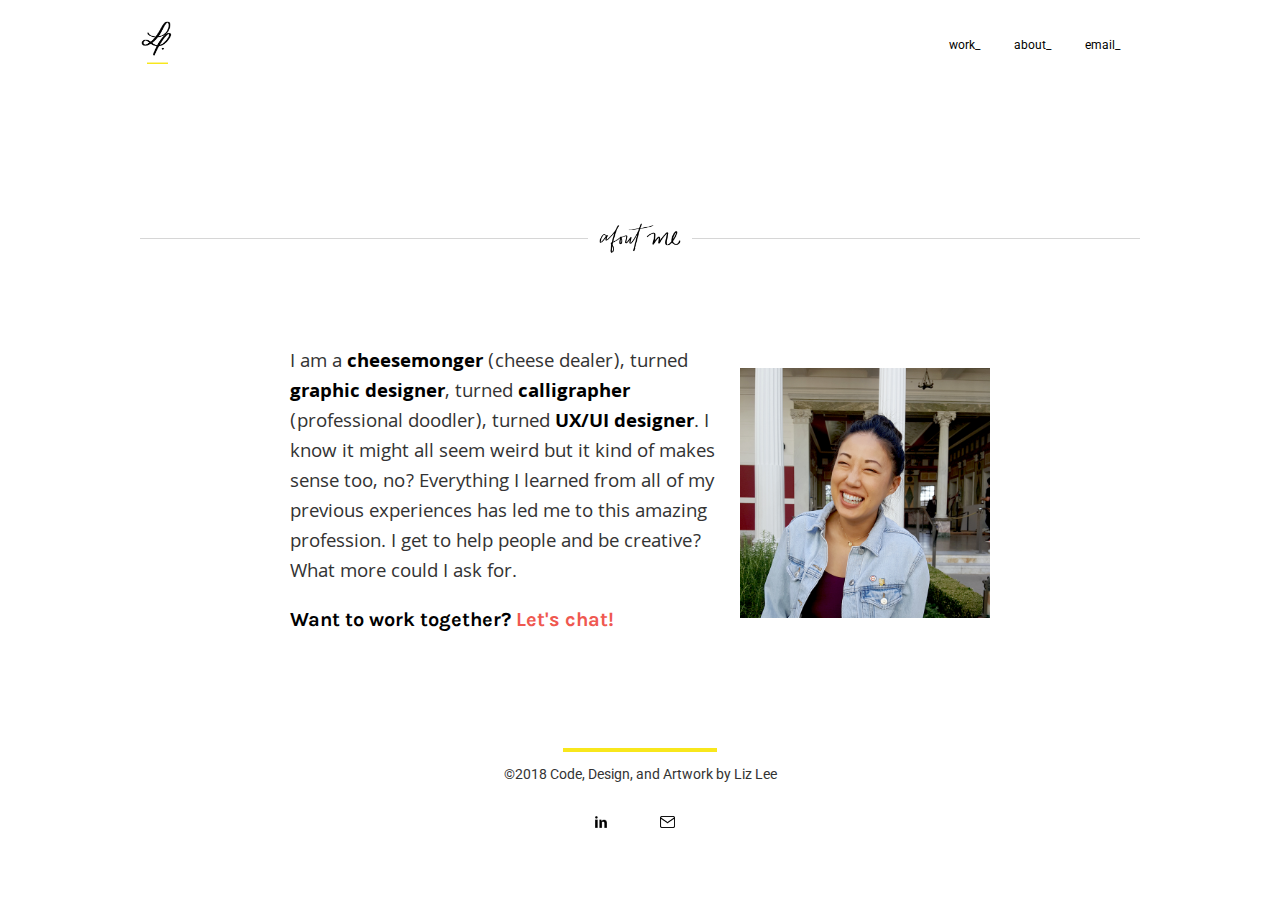
<file: about.html>
<!DOCTYPE html>
<html lang="en-us">
    <head>
        <meta http-equiv="X-UA-Compatible" content="IE=Edge">
        <meta name="viewport" content="width=device-width, initial-scale=1">
        <meta charset="utf-8">
        <title>Liz Lee</title>

        <!-- Google Fonts -->
        <link href="https://fonts.googleapis.com/css?family=Montserrat" rel="stylesheet"
        type='text/css'>
        <link href="https://fonts.googleapis.com/css?family=Merriweather" rel="stylesheet">
        <link href="https://fonts.googleapis.com/css?family=Karla|Roboto" rel="stylesheet">
        <link href="https://fonts.googleapis.com/css?family=Khula" rel="stylesheet">

        <!-- CSS -->
        <link rel="stylesheet" href="css/style.css">

</head>
    <body>
        <header>
            <!-- <nav class="container">
                <div class="one-half"> -->
                <div class = "nav">
                    <a href="index.html" class="name"><img src="images/logo.jpg" alt="Liz Lee"></a>
                    <ul>
                        <!-- <li><a href="index.html">home</a></li> -->
                        <li><a href="index.html#work">work_</a></li>
                        <li><a href="about.html">about_</a></li>
                        <li><a href="mailto:bylizlee@gmail.com">email_</a></li>
                    </ul>
                </div>
        <main role="main" class="container">
            <h2 class="aboutmelines" id= "aboutme">
            <img src="images/aboutme.png" class="aboutme" alt="about me">
            </h2>
            </main>
            <div class = "aboutmeparagraph">
                <img src="images/lizleeimage.png" alt="Liz Lee">
                <p>I am a <b>cheesemonger</b> (cheese dealer), turned <b>graphic designer</b>, turned <b>calligrapher</b>
                (professional doodler), turned <b>UX/UI designer</b>.
                I know it might all seem weird but it kind of makes sense too, no? Everything I
                learned from all of my previous experiences has led me to this amazing profession.
                I get to help people and be creative? What more could I ask for.</p>
            </div>
            <div class ="contactme">
                <p>Want to work together?
                <a href = "mailto:bylizlee@gmail.com">Let's chat!</a></p>
            </div>
            <div id="footer">
                <hr width="150" style="border: 2px solid #F8E71C" color="#F8E71C" size="2">
                    <p> &copy;2018 Code, Design, and Artwork by Liz Lee</p>
                    <nav>
                      <ul>
                        <li><a href="http://www.linkedin.com/in/elizabethlee77" target="_blank" class="socialmedia"><img src="images/linkedin.png" alt="linkedin icon"></a></li>
                        <!-- <li><a href="#" class="socialmedia"><img src="images/instagramicon.png" alt="instagram icon"></a></li> -->
                        <li><a href="mailto:bylizlee@gmail.com" target="_blank" class="socialmedia"><img src="images/mailicon.png" alt="contact me icon"></a></li>
                      </ul>
                    </nav>
                  </div>
            </footer>
            <!-- Global site tag (gtag.js) - Google Analytics -->
    <script async src="https://www.googletagmanager.com/gtag/js?id=UA-117133675-1"></script>
    <script>
      window.dataLayer = window.dataLayer || [];
      function gtag(){dataLayer.push(arguments);}
      gtag('js', new Date());

      gtag('config', 'UA-117133675-1');
    </script>

    </body>
</html>
</file>
<file: css/style.css>
body{
    width: 1000px;
    margin: 0 auto;

}
.container {
    margin: 0 auto;
    width: 100%;
    margin-top: 100px;
}

.column1{
    float: left;
    width 50%;
    padding: 10px;
    height: 300px;
    margin-left: auto;
    margin-right: auto;

}
.column1 img{
    width:470px;
    display: block;
    margin-left: auto;
    margin-right: auto;

}
.row1{
    margin-top: 10px;
}
.row1:after{
    content: "";
    display: table;
    clear: both;
}


.image {
  display: block;
  width: 100%;
  height: auto;
}

.overlay {
  position: absolute;
  top: 0;
  bottom: 0;
  left: 0;
  right: 0;
  height: 100%;
  width: 100%;
  opacity: 0;
  transition: .5s ease;
  background-color: white;
}
.overview {
  position: relative;
  width: 100%;
}
.overview:hover .overlay {
  opacity: 1;
}

.text {
  color: black;
  font-size: 16px;
  position: absolute;
  top: 60%;
  left: 60%;
  transform: translate(-50%, -50%);
  -ms-transform: translate(-50%, -50%);
  text-align: left;
  font-family: 'Khula', sans-serif;
}


.lines {
    position: relative;
}


.lines:before {
    background-color: #D6D6D6;
    content: '';
    height: 1px;
    width: 100%;
    position: absolute;
    top: 50%;
    z-index: -1;

}
.myworklines{
    position: relative;
}
.myworklines:before {
    background-color: #D6D6D6;
    content: '';
    height: 1px;
    width: 100%;
    position: absolute;
    top: 30%;
    z-index: -1;

}
.aboutmelines{
    position: relative;
}
.aboutmelines:before {
    background-color: #D6D6D6;
    content: '';
    height: 1px;
    width: 100%;
    position: absolute;
    top: 50%;
    z-index: -1;

}
.contactlines{
    position: relative;
}
.contactlines:before {
    background-color: #D6D6D6;
    content: '';
    height: 1px;
    width: 100%;
    position: absolute;
    top: 50%;
    z-index: -1;

}


.one-half img{
    height: 75px;
    width: auto;
    display: inline-block;
    position: absolute;
    top: 20px;
    left: 50px;
}
header{
    /*width: 700px;*/
    height: auto;
    /*text-align: center;*/
}
header img{
    width: 35px;
    /*margin-left: 100px;*/
    position: relative;
    margin-left: auto;
    top: 20px;
    z-index: 4;
    margin-bottom: 50px
}
header .nav ul{
    font-weight: light;
    overflow: hidden;
    background-color: white;
    /*position: fixed; /* Set the navbar to fixed position */*/
    /*top: 20px;*/
    right: 190px; /* Position the navbar at the top of the page */
    height: 40px;
    /*width: 100%; /* Full width */*/
    margin-bottom: 100px;
    z-index: 3;


}
header .nav ul{
    display: inline;
    text-align: right;
    float: right;
    margin: 0;
    margin-top: 30px;

}

header .nav ul > li {
  list-style-type: none;
  display: inline-block;
  margin: 5px 10px 0 10px;
}

header .nav a{
    display: inline;
    padding-right: 10px;
    color: black;
    text-decoration: none;
    font-family: 'roboto', sans-serif;
    font-size: 12px;
    margin-top: 50px;
}
header .nav a:hover {
    color: #F8E71C;
    text-decoration: underline;
    border-bottom-style: solid;
    border-bottom: 1px;
    padding-bottom: 3px;
}
.hero b{
      color:#313131;
      font-weight: bold;
      -webkit-animation:colorchange 20s infinite alternate;


    }


header .hero{
  text-align: left;
  display: block;
  margin-left: 9px;
  margin-right: auto;
  margin-top: 50px;
  width: 100%;
  float: left;



 }

header .hero h1 {
  font-size: 36px;
  font-weight: bold;
  /*padding: 10px;*/
  margin: 0;
  font-family: 'Khula', sans-serif;

}
header .hero h3{
    color: black;
    font-family: 'roboto', sans-serif;
    margin: 0;
    width: 280px;
    font-size: 14px;
    font-weight: lighter;
    line-height: 1.2;
    margin-bottom: 150px;

}

header .hero img{
    height:100px;
    margin-top: 50px;
}

/*header .hero p{
    font-family:'Montserrat', sans-serif;
}*/
main .work img{
    height: 30px;
    width: auto;



}
main .mywork{
    height: 50px;
    width: auto;
    margin-top: 150px;
    margin-bottom: 50px;
    display: block;
    margin-left: auto;
    margin-right: auto;
}
main .aboutmelines{
    height: 80px;
    width: auto;
    margin-bottom: 50px;
    margin-top: 50px;
    display: block;
    margin-left: auto;
    margin-right: auto;
}
main .contactlines{
    height: 50px;
    width: auto;
    margin-bottom: 50px;
    margin-top: 200px;
    display: block;
    margin-left: auto;
    margin-right: auto;
}
main .work{
    height: 35px;
    margin-top: 65px;
    margin-bottom: 50px;
    display: block;
    margin-left: auto;
    margin-right: auto;
}
main .aboutme{
        height: 40px;
        width: auto;
        margin-bottom: 50px;
        display: block;
        margin-left: auto;
        margin-right: auto;
}
.project-preview{
    /*padding: 5px;*/
    margin-top: -20px;
    margin-bottom: 150px;
    /*border-radius: 0 0 4px 4px;*/
}
.section{
    max-width: 776px;
    position: relative;
    /*margin: 0 auto 30px;*/
}
/*.span_4_of_12{
    width: 30.13%;
}*/
/*main .projects{
    margin-left: auto;
    margin-right: auto;
    width: 923px;
}*/
.project-preview img{
    width: 377px;
    height: auto;
    display: block;
    margin-left: auto;
    margin-right: auto;

}

.text h2{
    font-family: 'Khula', sans-serif;
    font-weight: bold;
    font-size: 24px;
}
 .text h5{
    font-family: 'roboto', sans-serif;
    font-weight: lighter;
    font-style: italic;
    font-size: 16px;
}
 .text p{
    font-family: 'roboto', sans-serif;
    font-weight: lighter;
    /*position: relative;*/
    text-align: left;
    line-height: 1;
    font-size: 14px;
}
/*footer*/

#footer {
  /*background-color: #fafafa;*/
  color: #333333;
  height: 100px;
  /*position: relative;*/
  /*overflow: hidden;*/
  z-index: 0;
  font-size: 14px;
  font-family:'roboto', sans-serif;
  margin-top: 100px;
  padding: 10px;
  text-align: center;
}
#footer .socialmedia img{
    height: 12px;
    width: auto;
    text-align: center;
    margin: 0px 50px 20px 0;
}

#footer nav ul li {
  list-style-type: none;
  display: inline-block;

}
#footer nav ul li a {
  color:#333333;
  text-decoration: none;
}


#content .title h1{
    /*display: block;
    margin-left: auto;
    margin-right: auto;
    text-align: left;
    font-family: 'Karla', sans-serif;
    font-size: 30px;
    margin-top: 50px;*/
    width: 20%;
    text-align: right;
    position: absolute;
    /*right: 100px;*/
    /*top: 400px;*/
    /*margin-top: 50px;*/
    left: 40px;
    margin-left: 30px;
    font-size: 30px;
    font-family: 'khula', sans-serif;

}

#content p img{
    width: 60%;
    display: block;
    /*margin-left: auto;*/
    margin-right: auto;
    /*margin-top: -50px;*/
    /*border: solid 1px;*/

}
/*case study css*/

.branding-color{
    width: 850px;
    /*display: inline-block;*/
    margin-right: auto;
    margin-left: auto;
    text-align: center;
    margin-top: 50px;
}
.color-box1 {
    display: inline-block;
    width: 100px;
    height: 55px;
    margin: 10px;
    background-color:#F8F5F2;
    /*border: 3px solid #73AD21;*/
}
.color-box2 {
    display: inline-block;
    width: 100px;
    height: 55px;
    margin: 10px;
    background-color:#000000;
    /*border: 3px solid #73AD21;*/
}
.color-box3 {
    display: inline-block;
    width: 100px;
    height: 55px;
    margin: 10px;
    background-color:#979797;
    /*border: 3px solid #73AD21;*/
}
.color-box4 {
    display: inline-block;
    width: 100px;
    height: 55px;
    margin: 10px;
    background-color:#EEE7E1;
    /*border: 3px solid #73AD21;*/
}
.color-box5 {
    display: inline-block;
    width: 100px;
    height: 55px;
    margin: 10px;
    background-color:#D8D8D8;
    /*border: 3px solid #73AD21;*/
}
.color-box6 {
    display: inline-block;
    width: 100px;
    height: 55px;
    margin: 10px;
    background-color:#FFFFFF;
    border: 1px solid #979797;
}
.sketch-1{
    width: 200px;
    height: auto;
    margin-left: auto;
    margin-right: auto;
    display: block;
    margin-top: 50px;

}
.surveybtn{
    border: none;
    margin-top: -50px;
    margin-bottom: 10px;
    background-color: inherit;
    font-size: 18px;
    cursor: pointer;
    display: inline-block;
    text-decoration: none;
    font-family: 'Khula', sans-serif;
    color:#EF5850;
    padding: 10px;
    font-weight: bold;

}
a:active{
    color: black;
}
.swot{
    margin-top: 100px;
}
.wrapper{
    display: inline;
    margin-top: 100px;
}
.mainimage img{
    width: 50%;
    margin-left: 50px;
    margin-top: 50px;
}
.summary h1 span{
    font-weight: bold;
    color: #FED933;
}
.summary h1{
    line-height: 1;
    width: 30%;
    text-align: left;
    position: absolute;
    right: 50px;
    top: 280px;
    font-size: 18px;
    font-family: 'Roboto', sans-serif;
    font-weight: normal;

}
.maintitle h1{
    width: 30%;
    text-align: left;
    position: absolute;
    right: 50px;
    top: 220px;
    font-size: 32px;
    font-family: 'Khula', sans-serif;

}
.summary1 h1{
    line-height: 1;
    width: 20%;
    text-align: left;
    position: absolute;
    right: 175px;
    top: 280px;
    font-size: 18px;
    font-family: 'Roboto', sans-serif;
    font-weight: normal;

}
.summary2 h1 span{
    font-weight: bold;
    color: #5ACBCB;
}
.summary2 h1{
    line-height: 1;
    width: 20%;
    text-align: left;
    position: absolute;
    right: 175px;
    top: 280px;
    font-size: 18px;
    font-family: 'Roboto', sans-serif;
    font-weight: normal;

}
.summary1 h1 span{
    font-weight: bold;
    color: #EB9885;
}
.casestudytitle{
    display: inline;
    margin-left: auto;
    margin-right: auto;
    text-align: left;
    font-family: 'Khula', sans-serif;
    font-size: 48px;
    margin-top: 50px;
    margin-left: 15px;
    margin-bottom: 10px;

}
.title h1{
    width: 20%;
    text-align: right;
    position: absolute;
    /*right: 100px;*/
    /*top: 400px;*/
    left: 40px;
    margin-left: 30px;
    font-size: 24px;
    font-family: 'Khula', sans-serif;

}
main .number{
    width: 50px;
    margin-top: 100px;
    margin-bottom: 50px;
    display: block;
    margin-left: auto;
    margin-right: auto;

}
.casestudyparagraph{
    margin-top: 50px;

}

.casestudyparagraph p{
    text-align: left;
    font-family: 'roboto', sans-serif;
    width: 60%;
    /*display: inline-block;*/
    margin-left: auto;
    margin-right: 100px;
    line-height: 1.5;
    color: #333333;
    font-size: 14px;
}
.casestudyparagraph  b{
    font-weight: bolder;
    font-size: 16px;
}
header .nav li span{
    color: #EF5850;
}

main .sketch{
    width: 70%;
    display: block;
    margin-left: auto;
    margin-right: auto;
    margin-top: 50px;
}

video{
    display: block;
    margin-left: auto;
    margin-right: auto;
    margin-top: 100px;
    margin-bottom: 50px;
}

main p{
    text-align: center;
    font-family: 'Roboto', serif;
    color: #6d6d6d;
    font-size: 19px;
}


.project-preview{
  position: relative;
  /*width: 100%;*/
}

.image {
  display: block;
  width: 100%;
  height: auto;
}

.overlay {
  position: absolute;
  top: 0;
  bottom: 0;
  left: 0;
  right: 0;
  height: 100%;
  width: 100%;
  opacity: 0;
  transition: .5s ease;
  background-color: white;
}
.overlay-1 {
  position: absolute;
  top: 0;
  bottom: 0;
  left: 0;
  right: 0;
  height: 100%;
  width: 100%;
  opacity: 0;
  transition: .5s ease;
  background-color: #FFF7D4;
}
.overlay-2 {
  position: absolute;
  top: 0;
  bottom: 0;
  left: 0;
  right: 0;
  height: 100%;
  width: 100%;
  opacity: 0;
  transition: .5s ease;
  background-color: #F6E8E5;
}
.overlay-3 {
  position: absolute;
  top: 0;
  bottom: 0;
  left: 0;
  right: 0;
  height: 100%;
  width: 100%;
  opacity: 0;
  transition: .5s ease;
  background-color: #CFE7E7;
}

.project-preview:hover .overlay{
  opacity: 0.9;
}
.project-preview:hover .overlay-1{
  opacity: 0.9;
}
.project-preview:hover .overlay-2{
  opacity: 0.9;
}
.project-preview:hover .overlay-3{
  opacity: 0.9;
}

.text{
  color: black;
  font-size: 20px;
  position: absolute;
  top: 50%;
  left: 50%;
  transform: translate(-50%, -50%);
  -ms-transform: translate(-50%, -50%);
  text-align: left;
}



/*.sidenav {*/
    /*width: 130px;*/
    /*position: fixed;
    z-index: 4;
    top: 23px;
    left: 200px;*/
    /*background: white;*/
    /*overflow-x: hidden;*/
    /*padding: 8px 0;*/
    /*display: inline;*/
    /*border: 1px solid #D6D6D6;*/

/*}*/
.sidenav {
    width: 130px;
    position: fixed;
    z-index: 1;
    top: 170px;
    left: 10px;
    /*background: white;*/
    overflow-x: hidden;
    padding: 8px 0;
}
.sidenav a {
    font-family: 'Khula', sans-serif;
    padding: 6px 8px 6px 16px;
    text-decoration: none;
    font-size: 12px;
    color: black;
    display: block;
}

/*.sidenav a {
    padding: 2px 4px 2px 8px;
    text-decoration: none;
    font-size: 13px;
    color: black;
    display: inline;
    font-family:'karla', sans-serif;
}*/

.sidenav a:hover {
    color: #F8E71C;
}

.main {
    margin-left: 140px; /* Same width as the sidebar + left position in px */
    font-size: 28px; /* Increased text to enable scrolling */
    padding: 0px 10px;
    position: relative;
}

/*@media screen and (max-height: 450px) {
    .sidenav {padding-top: 15px;}
    .sidenav a {font-size: 18px;}
}*/
.aboutmeparagraph{
    width: 700px;
    display: block;
    margin-left: auto;
    margin-right: auto;
    margin-top: 70px;

}
.aboutmeparagraph p{
    width: 700px;
    font-family: "Khula", sans-serif;
    font-size: 20px;
    line-height: 1.5;
    color: #333333;

}
.aboutmeparagraph b{
    color: black;
}
.aboutmeparagraph  img{
    float: right;
    /*width: 500px;*/
    margin: 0;
    width:250px;
    height:250px;
    margin-left:15px;

}
.contactme{
    font-family:"Karla", sans-serif;
    font-size: 20px;
    width: 700px;
    display: block;
    margin-left: auto;
    margin-right: auto;
    font-weight: bold;
}
.contactme a{
    color: #EF5850;
    text-decoration: none;
}
.contactme a:hover{
    text-decoration: underline;
    color: #EF5850;
}

.column {
    float: left;
    width: 31.33%;
    margin-left: 10px;
    background-color: #Fafafa;
    height: 670px;


}
.row{
    margin-top: 50px;
    width: 850px;
    display: block;
    margin-left: auto;
    margin-right: auto;
    margin-bottom: 40px;
    text-align: center;


}

/*branding for laine*/
.inspoimg{
    text-align: center;
    margin-top: 30px;
    width: 1000px;
    margin-right: auto;
    margin-left: auto;

}
.inspo{
    width: 350px;
    margin-left: 10px;
    margin-right: 10px;
    display: inline-block;
    text-align: center;
}
.type{
    margin-top: 30px;
    text-align: center;
}
.type-1{
    width: 300px;
    margin-left: auto;
    margin-right: auto;
    display: inline-block;
    text-align: center;
}


/* Clear floats after the columns */
.row:after {
    content: "";
    display: table;
    clear: both;
}

.row ul {
    font-family: 'Karla', sans-serif;
    width: 80%;
    padding: 3;
    text-align: left;
    line-height: 1.5em;

}
.row h5 {
    font-family: 'Karla', sans-serif;
    margin-left: 20px;
    text-align: left;
    font-size: 16px;
}
.row img{
    width: 265px;
    height: auto;
    margin-bottom: 10px;
    margin-top: 50px
}
.w3-content .w3-section img{
    display: block;
    margin-left: auto;
    margin-right: auto;
    width: 80%;
}
.cbrow{
    background-color: #fafafa;
    margin-top: 50px;
    width: 1100px;
    display: block;
    margin-left: auto;
    margin-right: auto;
    text-align: center;

}
.cbcolumn img{
    width: 250px;
    height: auto;
    margin: 20px;
    margin-left:50px;
    margin-right:50px;
    text-align: center;

}

.casestudyparagraph i{
    text-align: center;
    margin-left: auto;
    margin-right: auto;
}
h6{
    font-family: 'Karla', sans-serif;
    font-size: 24px;
    /*margin-left: 190px;*/
    text-align: center;
    padding: 30px;
    margin-bottom: 0px;

}
@media only screen and (max-width: 761px){
    header img{
        display: block;
        margin: 0 auto;
        position: static;
    }
}
@media only screen and (max-width: 761px){
    header .nav ul{
        display: block;
        text-align: center;
        float: none;
        margin: 0;
        background-color: rgba(250, 250, 250, 0.8);
        /*padding-bottom: 20px;*/
        /*position: fixed;*/
        margin-left: auto;
        margin-right: auto;
        width: 100%;
        padding: 0;
    }
}
@media only screen and (max-width: 768px){
    body {
    margin: 0 auto;
    width: 100%;
    margin-top: 0px;
    }
}
@media only screen and (max-width: 768px){
    .hero h1 {
    margin: 0 auto;
    width: 100%;
    margin-top: 0px;
    }
}
@media only screen and (max-width: 768px){
    .hero h3 {
    text-align: left;
    padding: 5px;
    margin: 0 auto;
    width: 100%;
    margin-top: 0px;
    }
}
@media only screen and (min-width: 600px){
  .surveybtn{
    display: none;
    text-align: left;
    margin-top: 0px;
    margin-bottom: 0px;
  }
}

@media only screen and (max-width: 768px){
  .branding{
    display: none;
  }
}
@media only screen and (min-width: 600px){
  .show{
    display: none;
  }
}
/* Clear floats after the columns */
@media only screen and (max-width: 768px){
  .casestudyparagraph p{
    /*height: auto;*/
    width: 100%;
    position: relative;
    display: block;
    padding-right: 5px;
    padding-left: 5px;
    top: -30px;
    bottom: 0px;
  }
}
@media only screen and (max-width: 768px){
  main .number{
    margin-top: 50px;
  }
}

@media only screen and (max-width: 768px){
  .casestudyparagraph p{
    /*height: auto;*/
    width: 100%;
    position: relative;
  }
}

@media only screen and (max-width: 761px){
  main .sketch{
    height: auto;
    width: 100%;
    position: relative;
  }
}
@media only screen and (max-width: 761px){
  main .sketch-1{
    height: auto;
    width: 50%;
    position: relative;
  }
}
@media only screen and (max-width: 768px){
  video{
    margin-top: 0px;
    height: auto;
    width: 100%;
    position: relative;
  }
}
@media (max-width: 768px) {
    .overlay {
        position: static;
        top: auto;
        bottom: auto;
        left: 0;
        right: 0;
        height: 100%;
        width: 100%;
        opacity: 1;
        transition: .5s ease;
        /*background-color: #D0E6FF;*/

        }
    }

@media only screen and (max-width: 761px){
    .column1 img{
        height: auto;
        width: 100%;
        display: block;
        top: auto;
        bottom: auto;
        position: static;
        text-decoration: none;
    }
}
@media only screen and (max-width: 768px){
    .project-preview a{
        text-decoration: none;
    }
}

@media screen and (max-width: 768px) {
    .text {
        width: 50%;
        text-align: center;
    }
}
@media only screen and (max-width: 768px){
.column1 h2{
   font-size: 36px;
    }
}
@media only screen and (max-width: 768px){
    .text h2{
        display: none;
        color: black;
        font-size: 16px;
        position: relative;
        top: 200px;
        padding: 10px;
        /*left: auto;*/
        transform: translate(-50%, -50%);
        -ms-transform: translate(-50%, -50%);
        width: 95%;
        margin-top: 20px;
      }
}
@media only screen and (max-width: 768px){
    .text h5{
        display: none;
        color: black;
        font-size: 14px;
        position: relative;
        top: 125px;
        padding: 10px;
        left: auto;
        transform: translate(-50%, -50%);
        -ms-transform: translate(-50%, -50%);
        width: 95%;
        margin-top: 20px;
      }
}
@media only screen and (max-width: 768px){
    .text p{
        display: none;
        color: black;
        font-size: 14px;
        position: relative;
        top: 125px;
        padding: 10px;
        /*left: auto;*/
        transform: translate(-50%, -50%);
        -ms-transform: translate(-50%, -50%);
        width: 95%;
        margin-top: 20px;
        right: 0;
      }
}

@media screen and (max-width: 768px) {
    .column {
        width: 100%;
        height: 80%;
    }
}
@media screen and (max-width: 768px) {
    .row {
        width: 100%;
        text-align: center;
    }
}
@media screen and (max-width: 768px) {
    .cbcolumn {
        width: 100%;
    }
}
@media screen and (max-width: 768px) {
    .cbrow {
        width: 100%;
        text-align: center;
    }
}
@media screen and (max-width: 768px) {
    .inspo{
        width: 100%;
        text-align: center;
        margin: 0px;
        margin-top: 0px;
    }
}
@media screen and (max-width: 768px) {
    .inspoimg{
        width: 100%;
        text-align: center;
        margin-top: 0px;
    }
}
@media screen and (max-width: 768px) {
    h6{
        width: 100%;
        text-align: center;
        margin-left: 0px;
        margin-top: 0px;
        margin-bottom: 0px;
    }
}
@media (max-width: 1156px) {
    .sidenav {
        display:none !important;
    }
}
@media screen and (max-width: 768px) {
    header .hero{
      text-align: center;
      display: block;
      margin-left: auto;
      margin-right: auto;
      margin-top: 50px;
      width: 100%;


     }
}
@media screen and (max-width: 768px) {
    header .hero h3{
      text-align: center;
      display: block;
      margin-left: auto;
      margin-right: auto;
      margin-bottom: 10px;
      width: 100%;


     }
}

@media screen and (max-width: 768px) {
    .maintitle h1{
      text-align: center;
      display: block;
      margin-left: auto;
      margin-right: auto;
      width: 100%;
      float: none;
      font-size: 40px;
      top:170px;
      right: auto;


     }
}
@media screen and (max-width: 768px) {
    .aboutmeparagraph{
        width: 100%;
        float: none;
        margin: auto;
    }
@media screen and (max-width: 768px) {
    .aboutmeparagraph img{
        width: 100%;
        height: auto;
        float: none;
        margin: 0px;
        /*margin: auto;*/
        /*text-align: center;*/
        /*display: block;*/
        right: auto;


}
        }
@media screen and (max-width: 768px) {
    .aboutmeparagraph p{
        width: 100%;
        float: none;
        margin: auto;
                }
    }

@media screen and (max-width: 768px) {
    .contactme{
        /*font-family:"Karla", sans-serif;
        font-size: 20px;*/
        width: 100%;
        /*display: block;
        margin-left: auto;
        margin-right: auto;
        font-weight: bold;*/
    }
}

    @media screen and (max-width: 768px) {
        .title h1{
            width: 100%;
            text-align: left;
            float: none;
            margin: auto;
            position: static;
            left: auto;
            padding: 3px;
            margin-top: 5px;
        }
    }

    @media screen and (max-width: 768px) {
        #content .title h1{
            width: 100%;
            text-align: left;
            float: none;
            margin: auto;
            position: static;
            left: auto;
            padding: 3px;
            margin-top: 5px;
        }
    }
    @media screen and (max-width: 768px) {
        .casestudytitle{
            width: 100%;
            text-align: left;
            float: none;
            margin: auto;
            position: static;
            left: auto;
            padding: 10px
        }
    }
    @media screen and (max-width: 768px) {
        .cstitle{
            width: 100%;
            text-align: center;
            float: none;
            margin: auto;
            position: static;
            left: auto;
        }
    }
    @media screen and (max-width: 768px) {
        .summary h1{
            width: 100%;
            text-align: center;
            float: none;
            margin: auto;
            position: static;
            font-size: 36px;
            margin-top: 30px;
            }
        }
        @media screen and (max-width: 768px) {
            .summary1 h1{
                width: 100%;
                text-align: center;
                float: none;
                margin: auto;
                position: static;
                font-size: 36px;
                margin-top: 30px;
                }
            }
            @media screen and (max-width: 768px) {
                .summary2 h1{
                    width: 100%;
                    text-align: center;
                    float: none;
                    margin: auto;
                    position: static;
                    font-size: 36px;
                    margin-top: 30px;
                    }
                }
    @media screen and (max-width: 768px) {
        .mainimage img{
            width: 100%;
            margin-left: 0px;
            margin-top: 40px;
        }
    }
    @media screen and (max-width: 768px) {
        .mainimage{
            width: 100%;
            margin-left: 0px;
            margin-top: 40px;
        }
    }
    @media screen and (max-width: 600px) {
      .swot img{
        display: none;
      }
      .surveyimages img{
        display: none;
    }
    @media screen and (max-width: 768px) {
        .type-1{
            width: 100%;
            margin-left: 0px;
            /*margin-top: 50px;*/
        }
    }
    @media screen and (max-width: 600px) {
      .cheeseblockrp img{
        display: none;
      }
    }

    @media screen and (max-width: 600px){
      .hide{
        display: none;
      }
    }
</file>
